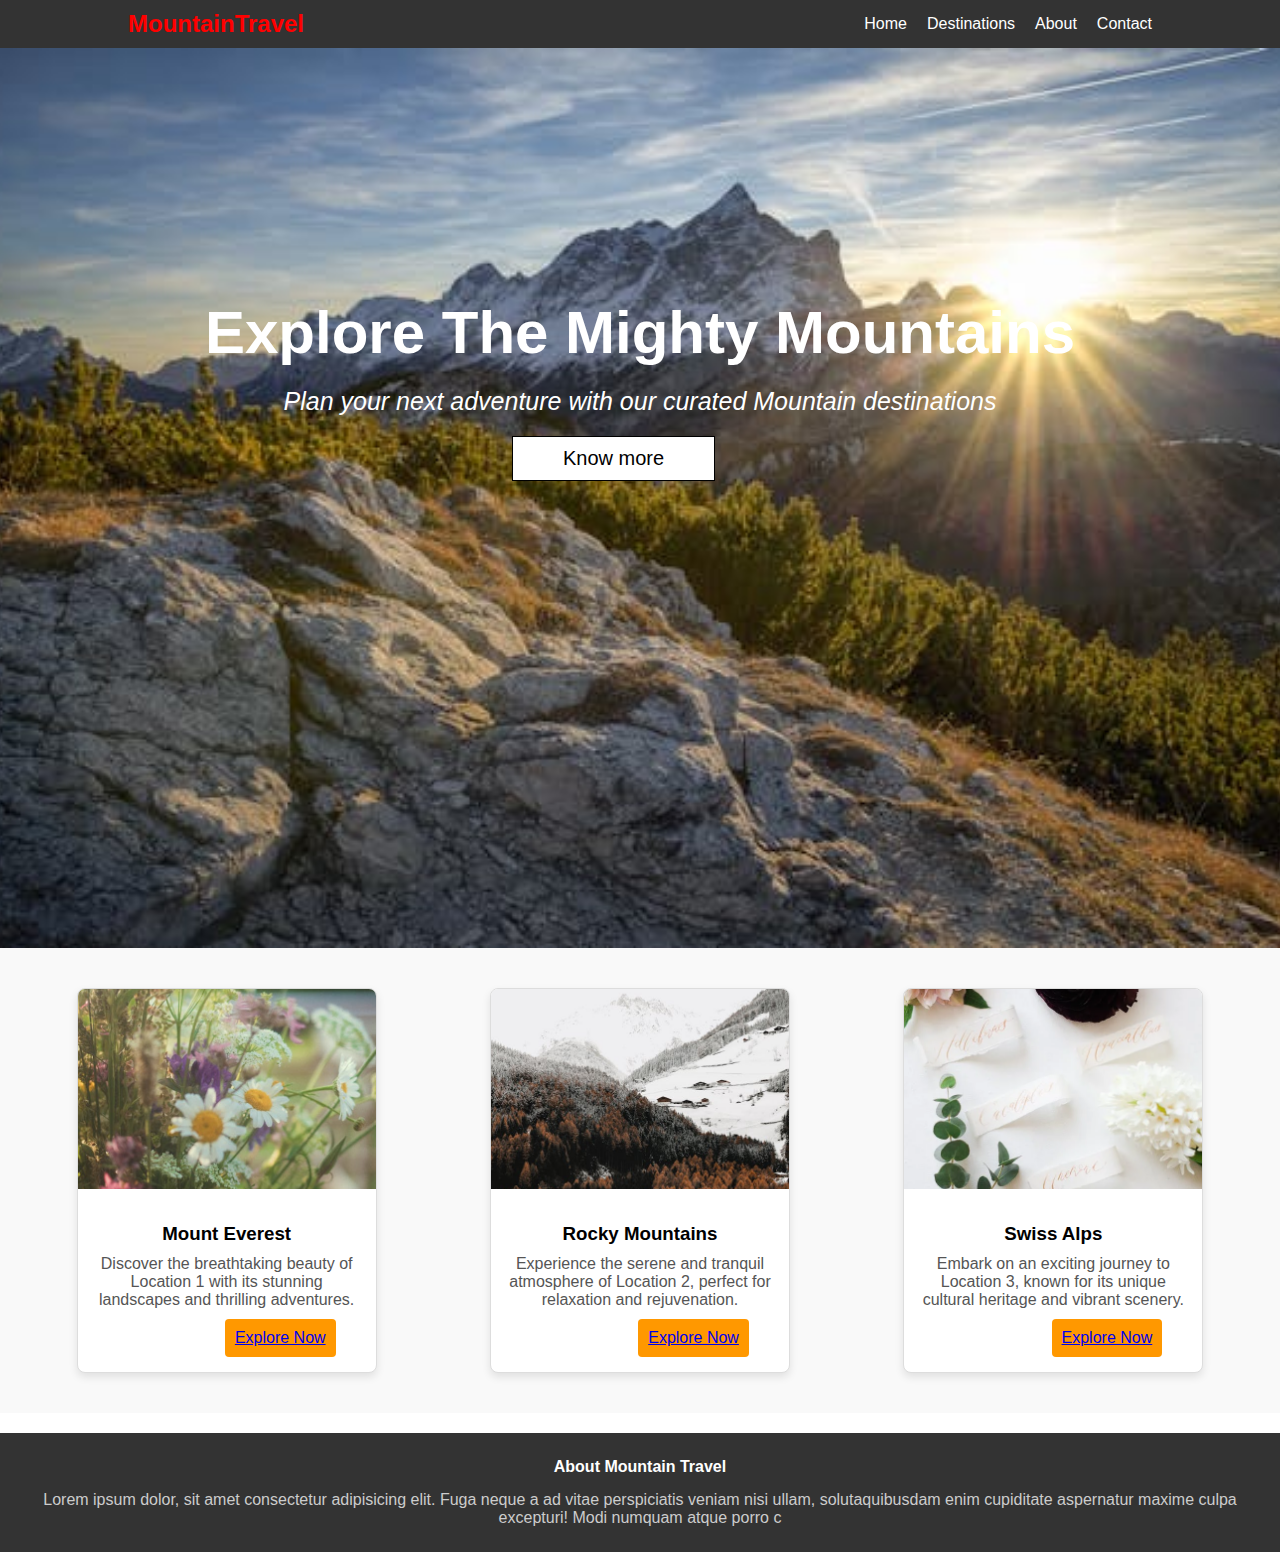
<file: index.html>
<!DOCTYPE html>
<html lang="en">
<head>
    <meta charset="UTF-8">
    <meta name="viewport" content="width=device-width, initial-scale=1.0">
    <title>Mountain Travel Website Landing Page</title>
    <!-- external css linking -->
    <link rel="stylesheet" href="style.css">
</head>
<body>
    <nav class="navbar">
        <div class="navbar-container">
            <a href="#" class="navbar-logo">MountainTravel</a>
            <ul class="navbar-menu">
                <li><a href="#">Home</a></li>
                <li><a href="#">Destinations</a></li>
                <li><a href="#">About</a></li>
                <li><a href="#">Contact</a></li>
            </ul>
        </div>
    </nav>
    
    <header class="landing">
        <h1>Explore The Mighty Mountains</h1>
        <p>Plan your next adventure with our curated Mountain destinations</p>
        <button>Know more</button>
    </header>

    <section class="location-cards">
        <div class="card">
            <img src="./images/flowers.jpeg" alt="Mount Everest">
            <div class="card-content">
                <h3>Mount Everest</h3>
                <p>Discover the breathtaking beauty of Location 1 with its stunning landscapes and thrilling adventures.</p>
                <button class="explore-btn"><a href="BookingPage.html">Explore Now</a></button>
            </div>
        </div>
        <div class="card">
            <img src="./images/landingpage.jpeg" alt="Rocky Mountains">
            <div class="card-content">
                <h3>Rocky Mountains</h3>
                <p>Experience the serene and tranquil atmosphere of Location 2, perfect for relaxation and rejuvenation.</p>
                <button class="explore-btn"><a href="BookingPage.html">Explore Now</a></button>
            </div>
        </div>
        <div class="card">
            <img src="./images/pexels-photo-11503475.webp" alt="Swiss Alps">
            <div class="card-content">
                <h3>Swiss Alps</h3>
                <p>Embark on an exciting journey to Location 3, known for its unique cultural heritage and vibrant scenery.</p>
                <button class="explore-btn"><a href="BookingPage.html">Explore Now</a></button>
            </div>
        </div>
    </section>
    <footer>
        <div class="footer-info">
            <h4>About Mountain Travel</h4>
            <p>
                Lorem ipsum dolor, sit amet consectetur adipisicing elit.
                Fuga neque a ad vitae perspiciatis veniam nisi ullam, solutaquibusdam enim cupiditate aspernatur maxime culpa excepturi! Modi numquam atque porro c
            </p>
        </div>
    </footer>
</body>
</html>
</file>
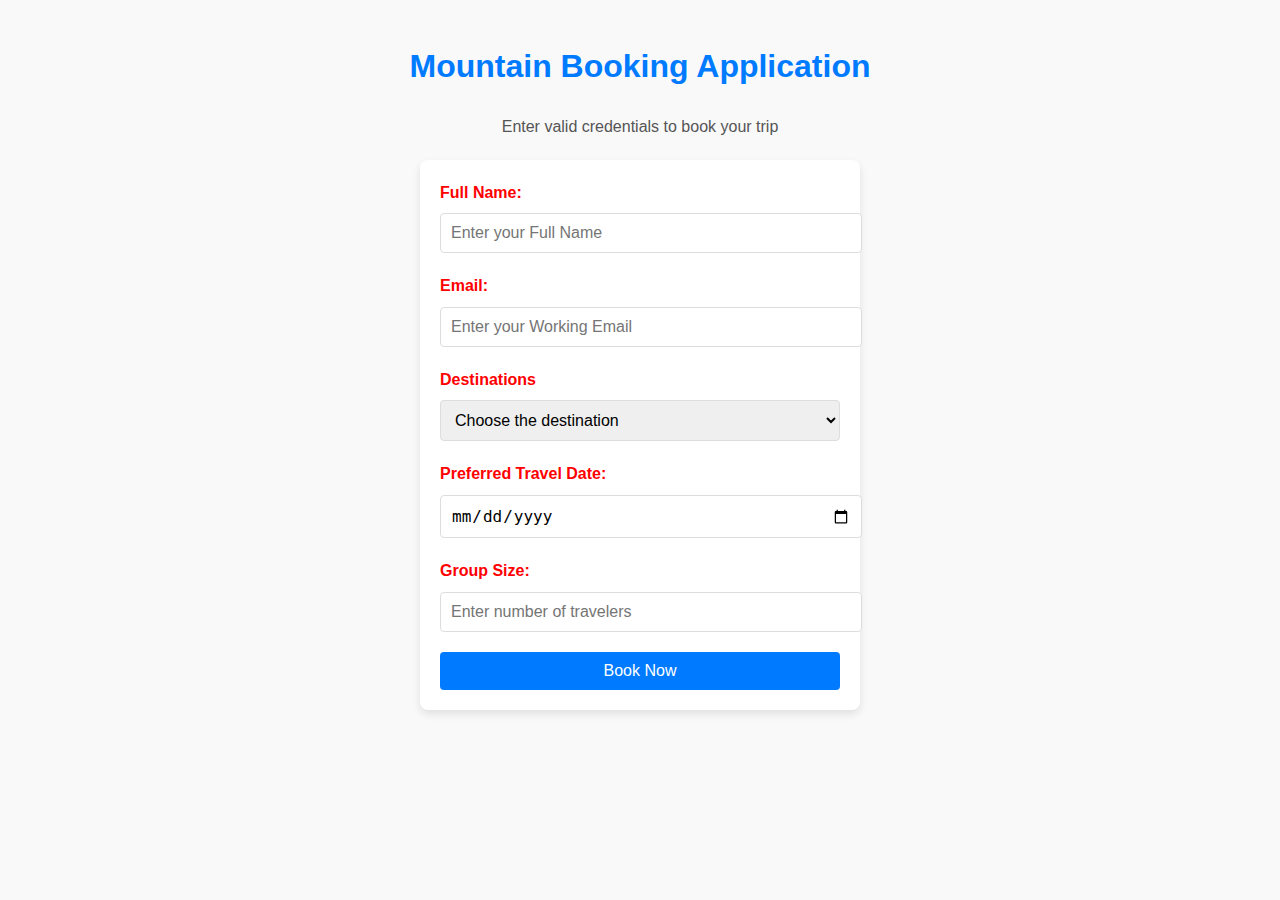
<file: BookingPage.html>
<!DOCTYPE html>
<html lang="en">
<head>
    <meta charset="UTF-8">
    <meta name="viewport" content="width=device-width, initial-scale=1.0">
    <title>Booking Form</title>
    <style>
        body {
            margin: 0;
            font-family: Arial, sans-serif;
            line-height: 1.6;
            background-color: #f9f9f9;
            color: red;
            padding: 20px;
        }

        .form-header {
            text-align: center;
            margin-bottom: 20px;
        }

        .form-header h1 {
            font-size: 2rem;
            color: #007bff;
        }

        .form-header p {
            font-size: 1rem;
            color: #555;
        }

        .booking-form-container {
            display: flex;
            justify-content: center;
            align-items: center;
        }

        .booking-form {
            background: white;
            padding: 20px;
            border-radius: 8px;
            box-shadow: 0 4px 8px rgba(0, 0, 0, 0.1);
            width: 100%;
            max-width: 400px;
        }

        .booking-form label {
            display: block;
            margin-bottom: 8px;
            font-weight: bold;
        }

        .booking-form input,
        .booking-form select,
        .booking-form textarea
         {
            width: 100%;
            padding: 10px;
            margin-bottom: 20px;
            border: 1px solid #ddd;
            border-radius: 4px;
            font-size: 1rem;
        }

        .submit-btn {
            display: block;
            width: 100%;
            background-color: #007bff;
            color: white;
            font-size: 1rem;
            padding: 10px;
            border: none;
            border-radius: 4px;
            cursor: pointer;
            text-align: center;
        }

        .submit-btn:hover {
            background-color: #0056b3;
        }
    </style>
</head>
<body>
    <header class="form-header">
        <h1>Mountain Booking Application</h1>
        <p>Enter valid credentials to book your trip</p>
    </header>
    <section class="booking-form-container">
        <form class="booking-form" action="#" method="post">
            <label for="name">Full Name:</label>
            <input type="text" id="name" name="name" placeholder="Enter your Full Name" required>

            <label for="email">Email:</label>
            <input type="email" id="email" name="email" placeholder="Enter your Working Email" required>

            <label for="destination">Destinations</label>
            <select id="destination" name="destination" required>
                <option value="">Choose the destination</option>
                <option value="everest">Mount Everest</option>
                <option value="rocky">Rocky Mountains</option>
                <option value="alps">Swiss Alps</option>
            </select>

            <label for="date">Preferred Travel Date:</label>
            <input type="date" id="date" name="date" required>

            <label for="group-size">Group Size:</label>
            <input type="number" id="group-size" name="group_size" min="1" placeholder="Enter number of travelers" required>

            <button type="submit" class="submit-btn">Book Now</button>
        </form>
    </section>
</body>
</html>
</file>
<file: style.css>
* {
    margin: 0;
    padding: 0;
    box-sizing: border-box;
}

body {
    font-family: Arial, 'Times New Roman', Times, serif;
}

.navbar {
    background-color: #333;
    color: red;
    padding: 10px 0;
    position: sticky;
    top: 0;
    width: 100%;
    z-index: 1000;
}

.navbar-container {
    display: flex;
    justify-content: space-between;
    align-items: center;
    width: 80%;
    margin: auto;
}

.navbar-logo {
    font-size: 1.5em;
    font-weight: bold;
    text-decoration: none;
    color: red; /* Color for the logo text */
}

.navbar-menu {
    list-style: none;
    display: flex;
}

.navbar-menu li {
    margin-left: 20px;
}

.navbar-menu a {
    text-decoration: none;
    color: white; /* Color for the navigation links */
    font-size: 1em;
}

.navbar-menu a:hover {
    color: #ff9800;
}

.landing {
    background: url("./images/mountain.jpeg");
    background-size: cover;
    background-position: center;
    height: 100vh;
}

.landing h1 {
    text-align: center;
    font-size: 60px;
    color: white;
    padding-top: 250px;
}

.landing p {
    text-align: center;
    font-size: 25px;
    color: white;
    font-style: italic;
    padding-top: 20px;
}

button {
    padding: 10px 50px;
    background-color: white;
    color: black;
    border: 1px solid black;
    cursor: pointer;
    margin-top: 20px;
    font-size: 20px;
    margin-left: 40%;
}

.location-cards {
    display: flex;
    justify-content: space-around;
    flex-wrap: wrap;
    padding: 20px;
    background-color: #f9f9f9;
}

.card {
    background-color: white;
    border: 1px solid #ddd;
    border-radius: 8px;
    box-shadow: 0 4px 8px rgba(0,0,0,0.1);
    margin: 20px;
    overflow: hidden;
    width: 300px;
    transition: transform 0.3s;
}

.card img {
    width: 100%;
    height: 200px;
    object-fit: cover;
}

.card-content {
    padding: 15px;
    display: flex;
    flex-direction: column;
    align-items: center;
}

.card h3 {
    margin: 15px 0 10px;
}

.card p {
    color: #555;
    text-align: center;
}

.card:hover {
    transform: scale(1.05);
}

.explore-btn {
    padding: 10px 10px;
    margin-top: 10px;
    background-color: #ff9800;
    color: white;
    border: none;
    cursor: pointer;
    font-size: 16px;
    border-radius: 4px;
    text-align: center;
}

.explore-btn:hover {
    background-color: #e68a00;
}

footer{
    background: #333;
    color: #fff;
    text-align: center;
    padding: 25px;
    margin-top: 20px;
}
.footer-info h4{
    margin: 0 0 15px;
}
.footer-info p{
    font-size: 1rem;
    color: #ccc;
}
</file>
